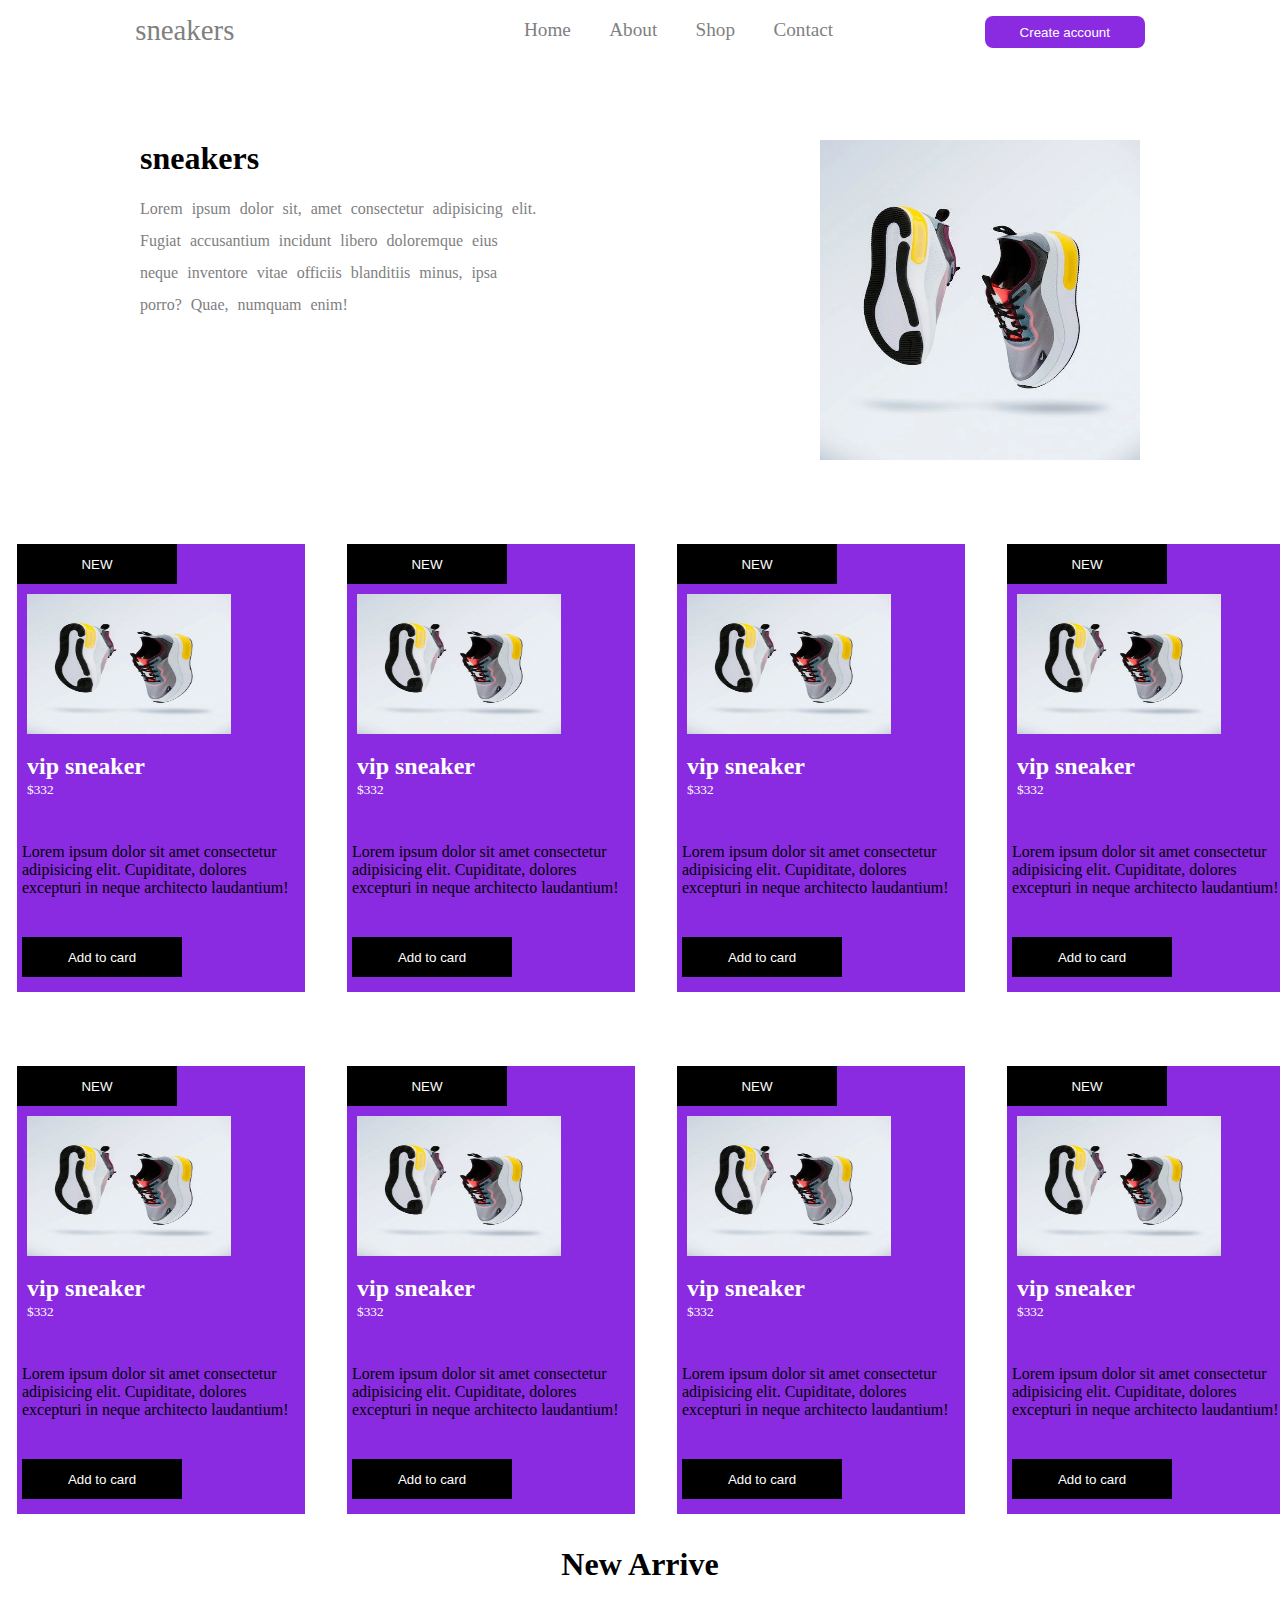
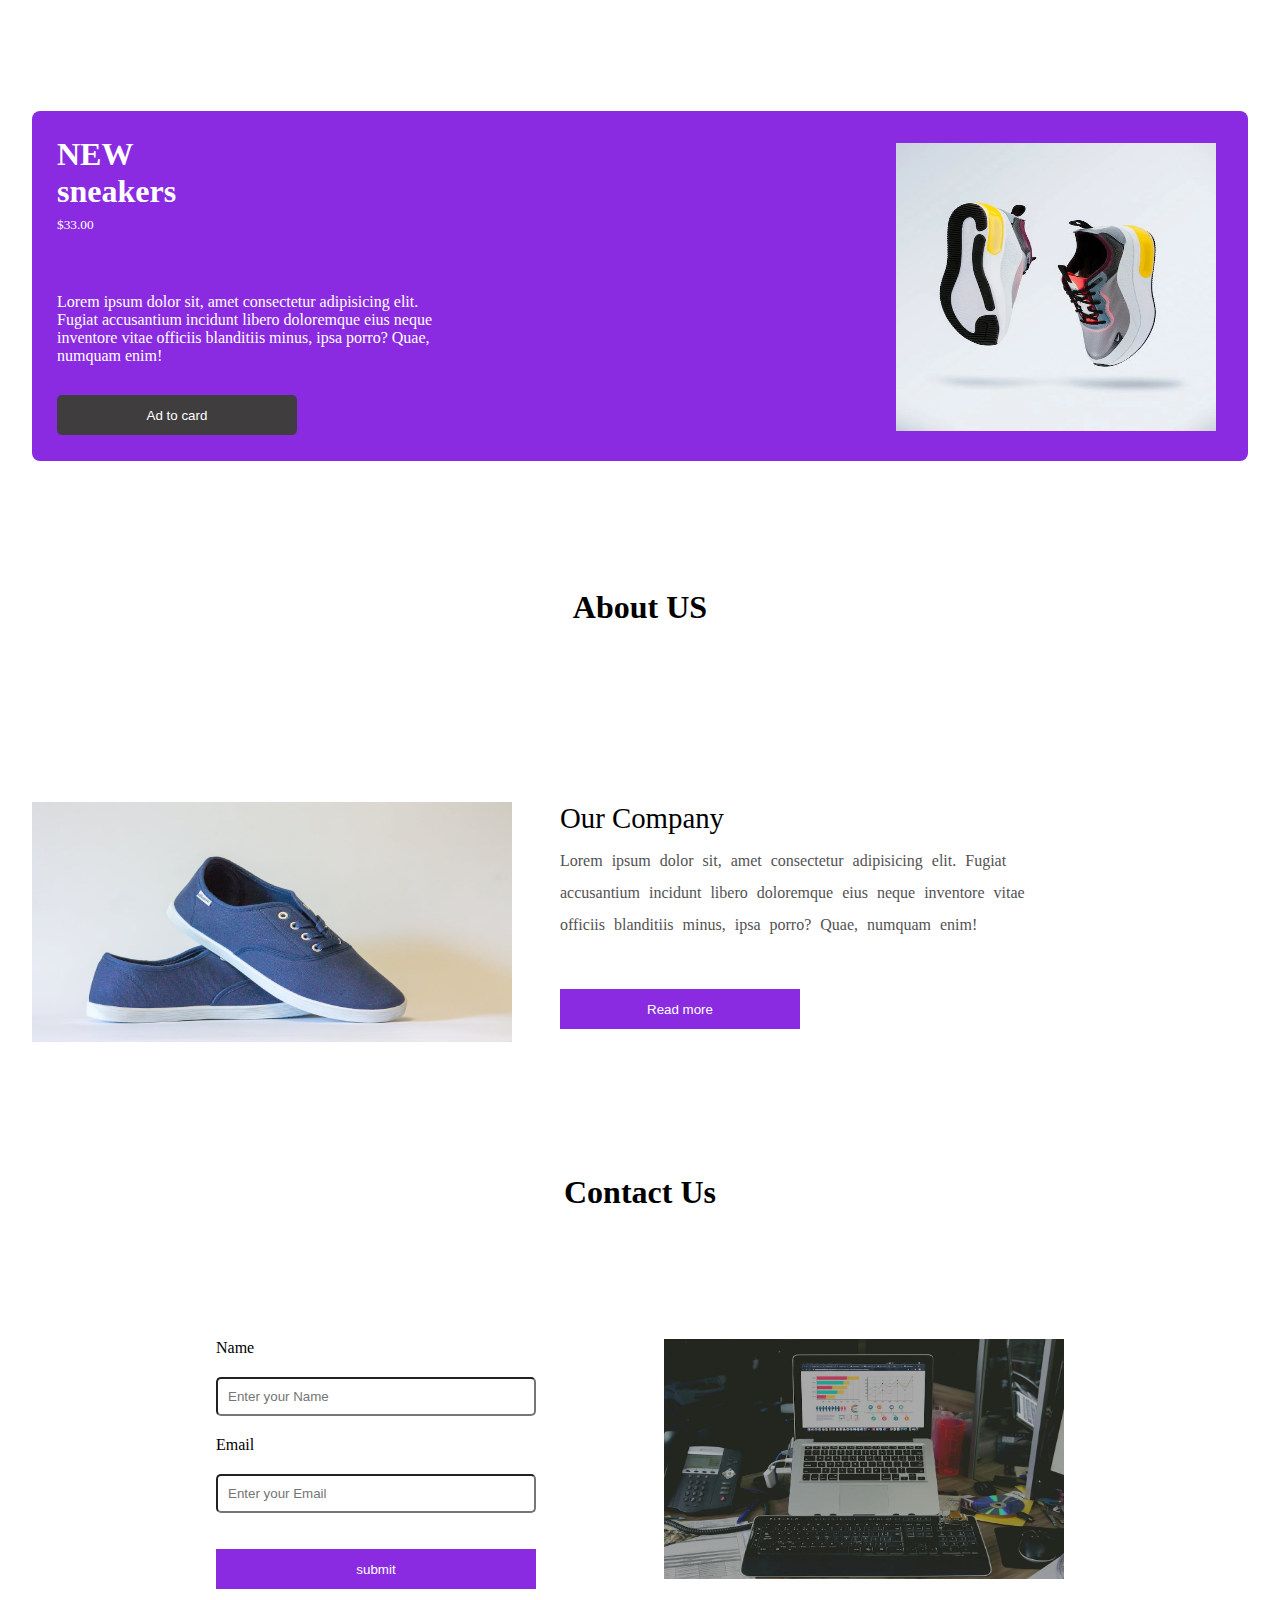
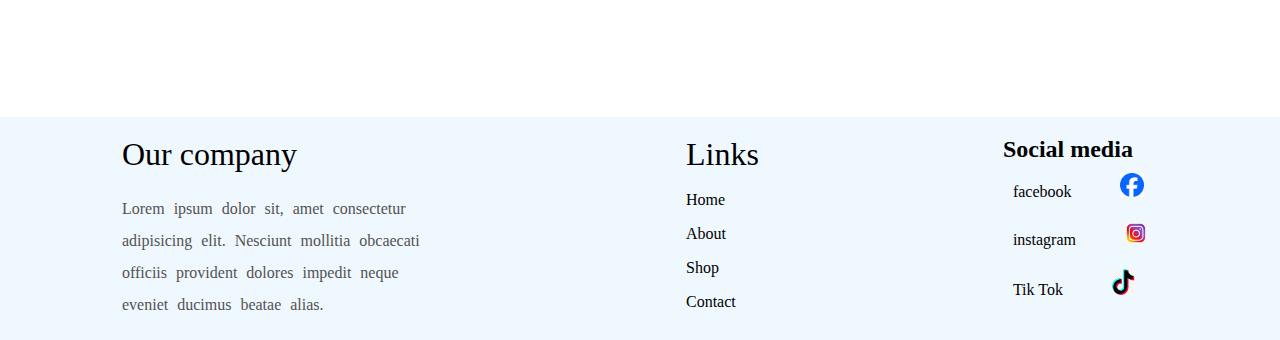
<file: index.html>
<!DOCTYPE html>
<html lang="en">
<head>
    <meta charset="UTF-8">
    <meta name="viewport" content="width=device-width, initial-scale=1.0">
    <title>sneakers</title>
    <link rel="stylesheet" href="style.css">
</head>
<body>
    <header>
        <h2>sneakers</h2>
        <div class="navbar">
            <nav>
                <ul>
                    <li><a href="./index.html">Home</a></li>
                    <li><a href="./About.html">About</a></li>
                    <li><a href="#">Shop</a></li>
                    <li><a href="./Contact.html">Contact</a></li>
                </ul>
            </nav>

           <button>Create account</button>
        </div>
    </header>

    <div class="hero">
        <div class="left-section">
            <h2>sneakers</h2>
            <p>Lorem ipsum dolor sit, amet consectetur adipisicing elit. Fugiat accusantium 
              incidunt libero doloremque eius neque inventore vitae officiis blanditiis minus, 
              ipsa porro? Quae, numquam enim!</p>
        </div>

        <div class="image">
            <img src="./image/kawo.webp" alt="sawir">
        </div>
    </div>

    <div class="top">
        <div class="card">
            <button> NEW </button>
            <img src="./image/kawo.webp" alt="sawir">
            <h2>vip sneaker</h2>
            <small>$332</small>
            <div class="pra">
                <p>Lorem ipsum dolor sit amet consectetur adipisicing elit. Cupiditate, 
                  dolores excepturi in neque architecto laudantium!</p>
                  <button>Add to card</button>
            </div>
        </div>

        <div class="card">
            <button> NEW </button>
            <img src="./image/kawo.webp" alt="sawir">
            <h2>vip sneaker</h2>
            <small>$332</small>
            <div class="pra">
                <p>Lorem ipsum dolor sit amet consectetur adipisicing elit. Cupiditate, 
                  dolores excepturi in neque architecto laudantium!</p>
                  <button>Add to card</button>
            </div>
        </div>

        <div class="card">
            <button> NEW </button>
            <img src="./image/kawo.webp" alt="sawir">
            <h2>vip sneaker</h2>
            <small>$332</small>
            <div class="pra">
                <p>Lorem ipsum dolor sit amet consectetur adipisicing elit. Cupiditate, 
                  dolores excepturi in neque architecto laudantium!</p>
                  <button>Add to card</button>
            </div>
        </div>

        <div class="card">
            <button> NEW </button>
            <img src="./image/kawo.webp" alt="sawir">
            <h2>vip sneaker</h2>
            <small>$332</small>
            <div class="pra">
                <p>Lorem ipsum dolor sit amet consectetur adipisicing elit. Cupiditate, 
                  dolores excepturi in neque architecto laudantium!</p>
                  <button>Add to card</button>
            </div>
        </div>

        <div class="card">
            <button> NEW </button>
            <img src="./image/kawo.webp" alt="sawir">
            <h2>vip sneaker</h2>
            <small>$332</small>
            <div class="pra">
                <p>Lorem ipsum dolor sit amet consectetur adipisicing elit. Cupiditate, 
                  dolores excepturi in neque architecto laudantium!</p>
                  <button>Add to card</button>
            </div>
        </div>

        <div class="card">
            <button> NEW </button>
            <img src="./image/kawo.webp" alt="sawir">
            <h2>vip sneaker</h2>
            <small>$332</small>
            <div class="pra">
                <p>Lorem ipsum dolor sit amet consectetur adipisicing elit. Cupiditate, 
                  dolores excepturi in neque architecto laudantium!</p>
                  <button>Add to card</button>
            </div>
        </div>

        <div class="card">
            <button> NEW </button>
            <img src="./image/kawo.webp" alt="sawir">
            <h2>vip sneaker</h2>
            <small>$332</small>
            <div class="pra">
                <p>Lorem ipsum dolor sit amet consectetur adipisicing elit. Cupiditate, 
                  dolores excepturi in neque architecto laudantium!</p>
                  <button>Add to card</button>
            </div>
        </div>

        <div class="card">
            <button> NEW </button>
            <img src="./image/kawo.webp" alt="sawir">
            <h2>vip sneaker</h2>
            <small>$332</small>
            <div class="pra">
                <p>Lorem ipsum dolor sit amet consectetur adipisicing elit. Cupiditate, 
                  dolores excepturi in neque architecto laudantium!</p>
                  <button>Add to card</button>
            </div>
        </div>
    </div>
 <section>
    <h1>New Arrive</h1>
    <div class="new">
        <div class="prag">
            <h2> NEW sneakers</h2>
            <small>$33.00</small>
            <p>Lorem ipsum dolor sit, amet consectetur adipisicing elit. Fugiat accusantium 
              incidunt libero doloremque eius neque inventore vitae officiis blanditiis minus, 
              ipsa porro? Quae, numquam enim!</p>
              <button>Ad to card</button>
        </div>

        <div class="img">
            <img src="./image/kawo.webp" alt="sawir">
        </div>
    </div>
 </section>
 <section>
    <h1>About US</h1>
    <div class="about">
        <div class="sawirk-sare">
            <img src="./image/shoes.jpg" alt="">
        </div>
        <div class="contant">
            <h2>Our Company</h2>
            <p>Lorem ipsum dolor sit, amet consectetur adipisicing elit. Fugiat accusantium 
                incidunt libero doloremque eius neque inventore vitae officiis blanditiis minus, 
                ipsa porro? Quae, numquam enim!</</p>
            <button>Read more</button>
        </div>
    </div>
 </section>

 <section>
    <h1>Contact Us</h1>
    <div class="contact">
        <div class="ragister">
            <label>Name</label>
        <input type="text" placeholder="Enter your Name">
        <label>Email</label>
        <input type="text" placeholder="Enter your Email">
        <button>submit</button>
        </div>
        <div class="sawirka-shir">
            <img src="./image/conpany.jpeg" alt="">
        </div>
    </div>
 </section>

 <footer>
    <section>
        <div class="boxes">
            <div class="box-1">
                <h2>Our company</h2>
                <p>Lorem ipsum dolor sit, amet consectetur adipisicing elit. 
                  Nesciunt mollitia obcaecati officiis provident dolores impedit 
                  neque eveniet ducimus beatae alias.</p>
            </div>

            <div class="box-2">
                <h2>Links</h2>
                <nav>
                    <ul>
                        <li><a href="./index.html">Home</a></li>
                        <li><a href="./About.html">About</a></li>
                        <li><a href="#">Shop</a></li>
                        <li><a href="./Contact.html">Contact</a></li>
                    </ul>
                </nav>
            </div>

            <div class="box-3">
                <h2>Social media</h2>
                <ul>
                    <li><a href="#">facebook</a><img src="./image/facebook.png" alt=""></li>
                    <li><a href="#">instagram</a><img src="./image/instagram.png" alt=""></li>
                    <li><a href="#">Tik Tok</a><img src="./image/TikTok.png" alt=""></li>
                </ul>
            </div>
        </div>
    </section>
 </footer>
</body>
</html>
</file>
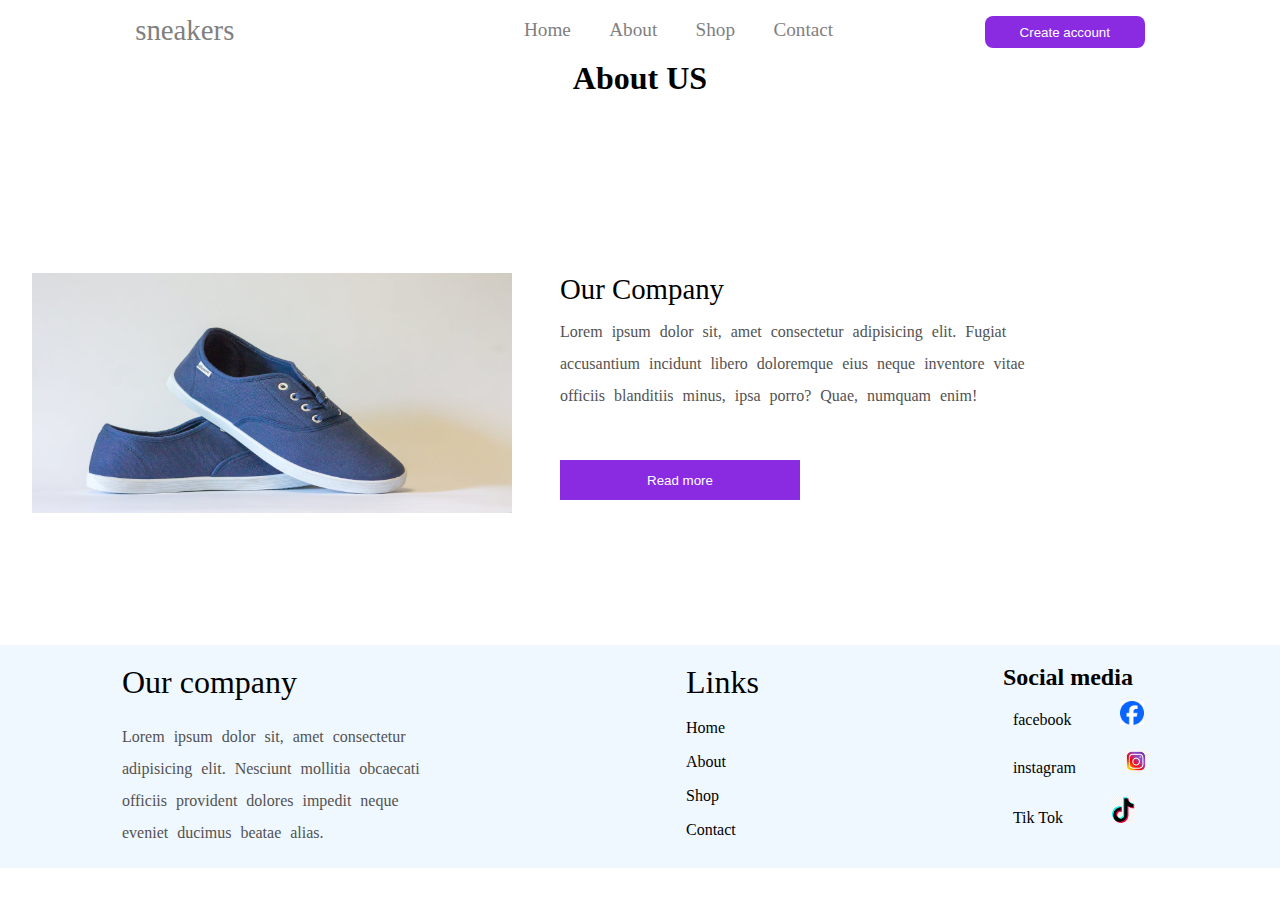
<file: About.html>
<!DOCTYPE html>
<html lang="en">
<head>
    <meta charset="UTF-8">
    <meta name="viewport" content="width=device-width, initial-scale=1.0">
    <title>About</title>
    <link rel="stylesheet" href="style.css">
</head>
<body>

    <header>
        <h2>sneakers</h2>
        <div class="navbar">
            <nav>
                <ul>
                    <li><a href="./index.html">Home</a></li>
                    <li><a href="./About.html">About</a></li>
                    <li><a href="#">Shop</a></li>
                    <li><a href="./Contact.html">Contact</a></li>
                </ul>
            </nav>

           <button>Create account</button>
        </div>
    </header>

    <section>
        <h1>About US</h1>
        <div class="about">
            <div class="sawirk-sare">
                <img src="./image/shoes.jpg" alt="">
            </div>
            <div class="contant">
                <h2>Our Company</h2>
                <p>Lorem ipsum dolor sit, amet consectetur adipisicing elit. Fugiat accusantium 
                    incidunt libero doloremque eius neque inventore vitae officiis blanditiis minus, 
                    ipsa porro? Quae, numquam enim!</</p>
                <button>Read more</button>
            </div>
        </div>
     </section>

     <footer>
        <section>
            <div class="boxes">
                <div class="box-1">
                    <h2>Our company</h2>
                    <p>Lorem ipsum dolor sit, amet consectetur adipisicing elit. 
                      Nesciunt mollitia obcaecati officiis provident dolores impedit 
                      neque eveniet ducimus beatae alias.</p>
                </div>
    
                <div class="box-2">
                    <h2>Links</h2>
                    <nav>
                        <ul>
                            <li><a href="./index.html">Home</a></li>
                            <li><a href="./About.html">About</a></li>
                            <li><a href="#">Shop</a></li>
                            <li><a href="./Contact.html">Contact</a></li>
                        </ul>
                    </nav>
                </div>
    
                <div class="box-3">
                    <h2>Social media</h2>
                    <ul>
                        <li><a href="#">facebook</a><img src="./image/facebook.png" alt=""></li>
                        <li><a href="#">instagram</a><img src="./image/instagram.png" alt=""></li>
                        <li><a href="#">Tik Tok</a><img src="./image/TikTok.png" alt=""></li>
                    </ul>
                </div>
            </div>
        </section>
     </footer>
</body>
</html>
</file>
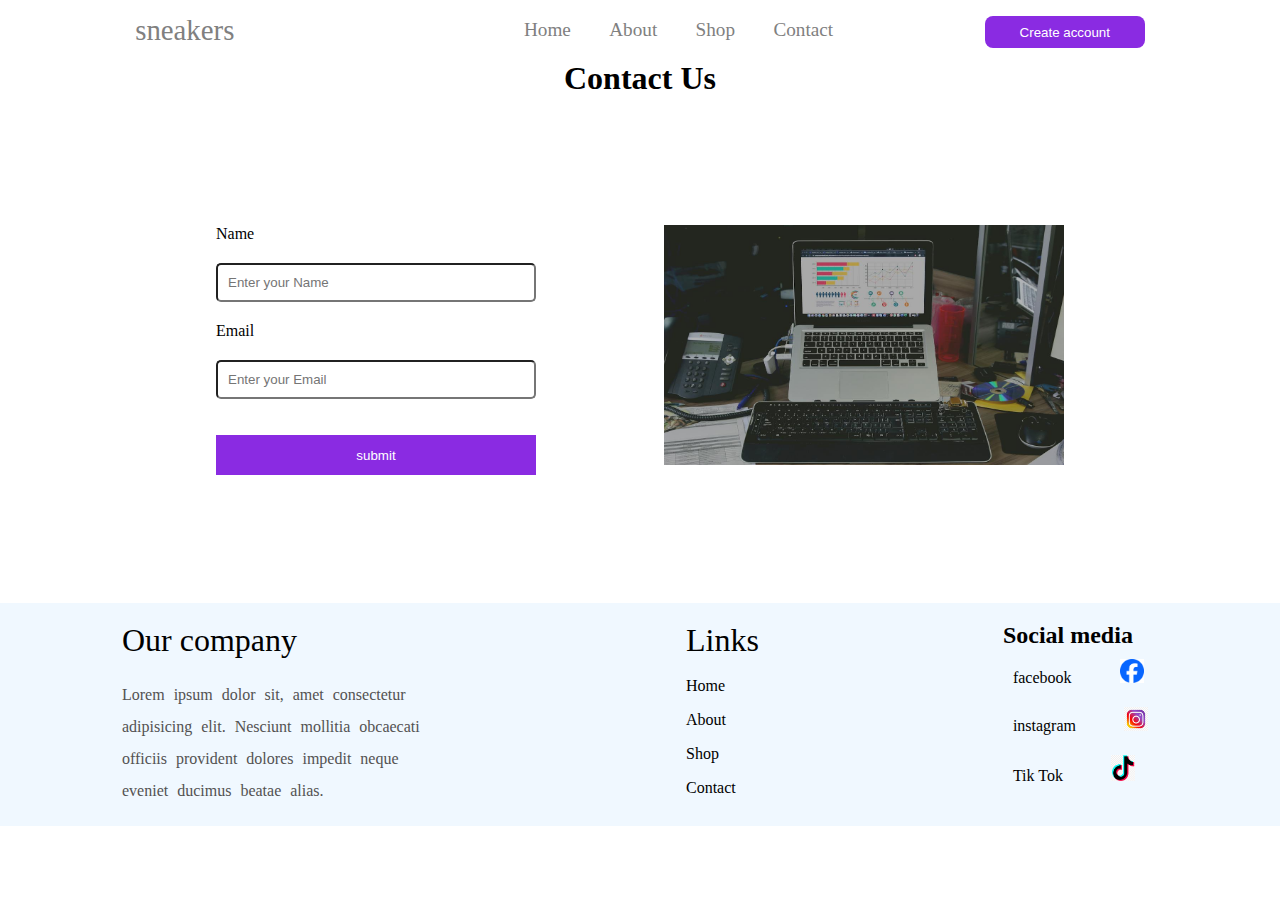
<file: Contact.html>
<!DOCTYPE html>
<html lang="en">
<head>
    <meta charset="UTF-8">
    <meta name="viewport" content="width=device-width, initial-scale=1.0">
    <title>contact</title>
    <link rel="stylesheet" href="style.css">
</head>
<body>

    <header>
        <h2>sneakers</h2>
        <div class="navbar">
            <nav>
                <ul>
                    <li><a href="./index.html">Home</a></li>
                    <li><a href="./About.html">About</a></li>
                    <li><a href="#">Shop</a></li>
                    <li><a href="./Contact.html">Contact</a></li>
                </ul>
            </nav>

           <button>Create account</button>
        </div>
    </header>
    <section>
        <h1>Contact Us</h1>
        <div class="contact">
            <div class="ragister">
                <label>Name</label>
            <input type="text" placeholder="Enter your Name">
            <label>Email</label>
            <input type="text" placeholder="Enter your Email">
            <button>submit</button>
            </div>
            <div class="sawirka-shir">
                <img src="./image/conpany.jpeg" alt="">
            </div>
        </div>
     </section>
    
     <footer>
        <section>
            <div class="boxes">
                <div class="box-1">
                    <h2>Our company</h2>
                    <p>Lorem ipsum dolor sit, amet consectetur adipisicing elit. 
                      Nesciunt mollitia obcaecati officiis provident dolores impedit 
                      neque eveniet ducimus beatae alias.</p>
                </div>
    
                <div class="box-2">
                    <h2>Links</h2>
                    <nav>
                        <ul>
                            <li><a href="./index.html">Home</a></li>
                            <li><a href="/About.html">About</a></li>
                            <li><a href="#">Shop</a></li>
                            <li><a href="./Contact.html">Contact</a></li>
                        </ul>
                    </nav>
                </div>
    
                <div class="box-3">
                    <h2>Social media</h2>
                    <ul>
                        <li><a href="#">facebook</a><img src="./image/facebook.png" alt=""></li>
                        <li><a href="#">instagram</a><img src="./image/instagram.png" alt=""></li>
                        <li><a href="#">Tik Tok</a><img src="./image/TikTok.png" alt=""></li>
                    </ul>
                </div>
            </div>
        </section>
     </footer>
</body>
</html>
</file>
<file: style.css>
*{
    padding: 0;
    margin: 0;
    box-sizing: border-box;
}

/* .......header............ */

header{
    display: flex;
    justify-content: space-around;
    align-items: center;
}

header h2{
     color: gray;
     font-size: 1.8rem;
     font-weight: 300;
}

.navbar{
    width: 40rem;
    display: flex;
    justify-content: space-between;
}

.navbar ul{
    display: flex;
}

.navbar ul li{
    padding: 1.2rem;
    list-style: none;
}

.navbar ul li a{
    text-decoration: none;
    font-size: 1.2rem;
    font-weight: 200;
    color: gray;
}

.navbar button{
    background-color: blueviolet;
    color: white;
    border: none;
    border-radius: 0.5rem;
    width: 10rem;
    height: 2rem;
    margin-top: 1rem;
}

/* ........hero............ */

.hero{
    display: flex;
    justify-content: space-around;
    margin-top: 5rem;
    flex-wrap: wrap;
}

.left-section{
    width: 25rem;
}

.left-section h2{
    padding-bottom: 1rem;
    font-size: 2rem;
    font-weight: 600;
}

.left-section p{
    color: gray;
    word-spacing: 5px;
    line-height: 2rem;
}
.image img{
    width: 20rem;
    height: 20rem;
}

.top{
    display: grid;
    grid-template-columns: repeat(4,20rem);
    gap: 10px;
    justify-content: center;
    margin-top: 3rem;
}

.card{
    background-color: blueviolet;
    width: 18rem;
    height: 28rem;
    margin:2rem 2rem;
}

.card img{
    width: 14rem;
    height: 10rem;
    padding: 10px;
}

.card button{
    background-color: black;
    color: white;
    border: none;
    width: 10rem;
    height: 2.5rem;
}

.card h2{
    color: white;
    padding: 5px 0px 0px 10px;
}

.card small{
    color: white;
    padding-left: 10px;
}

.pra{
    padding: 5px;
}

.pra p{
    padding:40px 0px;
}

/* .........NEW Arrive.............. */

h1{
    text-align: center;
}
.new{
    background-color: blueviolet;
    height: 350px;
    display: flex;
    justify-content: space-between;
    margin: 8rem 2rem;
    border-radius: 0.5rem;
    flex-wrap: wrap;
}

.prag{
    width: 30rem;
}
.prag h2{
    width: 15px;
    padding: 25px 0px 5px 25px;
    color: white;
    font-size: 2rem;
}

.prag small{
    color: white;
    padding-left: 25px;
}

.prag p{
    width: 25rem;
    padding: 60px 0px 10px 25px;
    color: white;
}

.prag button{
    background-color: rgb(63, 61, 61);
    color: white;
    width: 15rem;
    height: 2.5rem;
    margin: 20px 0px 0px 25px;
    border: none;
    border-radius: 5px;
}


.img img{
    width: 20rem;
    height: 18rem;
    margin: 2rem;
}
/* ..........about setion........... */
.about{
    display: flex;
    margin: 8rem 2rem;
    flex-wrap: wrap;
}

.sawirk-sare img{
    width: 30rem;
    height: 15rem;
    margin-top: 3rem;
}

.contant{
    width: 40rem;
    margin-left: 3rem;
    margin-top: 3rem;
}

.contant h2{
    font-size: 1.8rem;
    font-weight: 400;
    padding-bottom: 10px;
}

.contant p{
    width: 30rem;
    color: rgb(83, 82, 82);
    word-spacing: 5px;
    line-height: 2rem;
}

.contant button{
    background-color:blueviolet;
    color: white;
    width: 15rem;
    height: 2.5rem;
    border: none;
    margin-top: 3rem;
}
/* ...........contact section............ */
.contact{
    display: flex;
    margin: 8rem;
    gap: 8rem;
    justify-content: center;
    flex-wrap: wrap;
}

.sawirka-shir img{
    width: 25rem;
    height: 15rem;
}

.contact input{
    display: block;
    margin: 20px 0px;
    padding: 10px;
    width: 20rem;
    border-radius: 5px;
}

.contact button{
    background-color:blueviolet;
    color: white;
    width: 20rem;
    height: 2.5rem;
    border: none;
    margin-top: 1rem;
}
/* ............footer section............. */
.boxes{
    background-color: aliceblue;
    display: flex;
    justify-content: space-around;
    margin: 5rem 0rem 0rem 0rem;
    padding:19px 0px;
    flex-wrap: wrap;
}

.box-1{
    width: 20rem;
}

.box-1 h2{
    font-size: 2rem;
    font-weight: 400;
    padding-bottom: 20px;
}

.box-2 h2{
    font-size: 2rem ;
    font-weight: 400;
    padding-bottom: 10px;
}

.box-1 p{
    color: rgb(83, 82, 82);
    word-spacing: 5px;
    line-height: 2rem;
}
.box-2 ul li{
    list-style: none;
    padding: 8px 0px;
}

.box-2 ul li a{
    text-decoration: none;
    color: black;
}

.box-3 ul li{
    list-style: none;
    padding: 10px;
}

.box-3 ul li a{
    text-decoration: none;
    color: black;
    padding-right: 3rem;
}

.box-3 img{
    background-color: white;
    width: 1.5rem;
    /* margin: 1.5rem  0rem 0rem 2rem; */
}


@media  (max-width:650px){
    .top{
        display: flex;
        flex-direction: column;
    }
}
</file>
